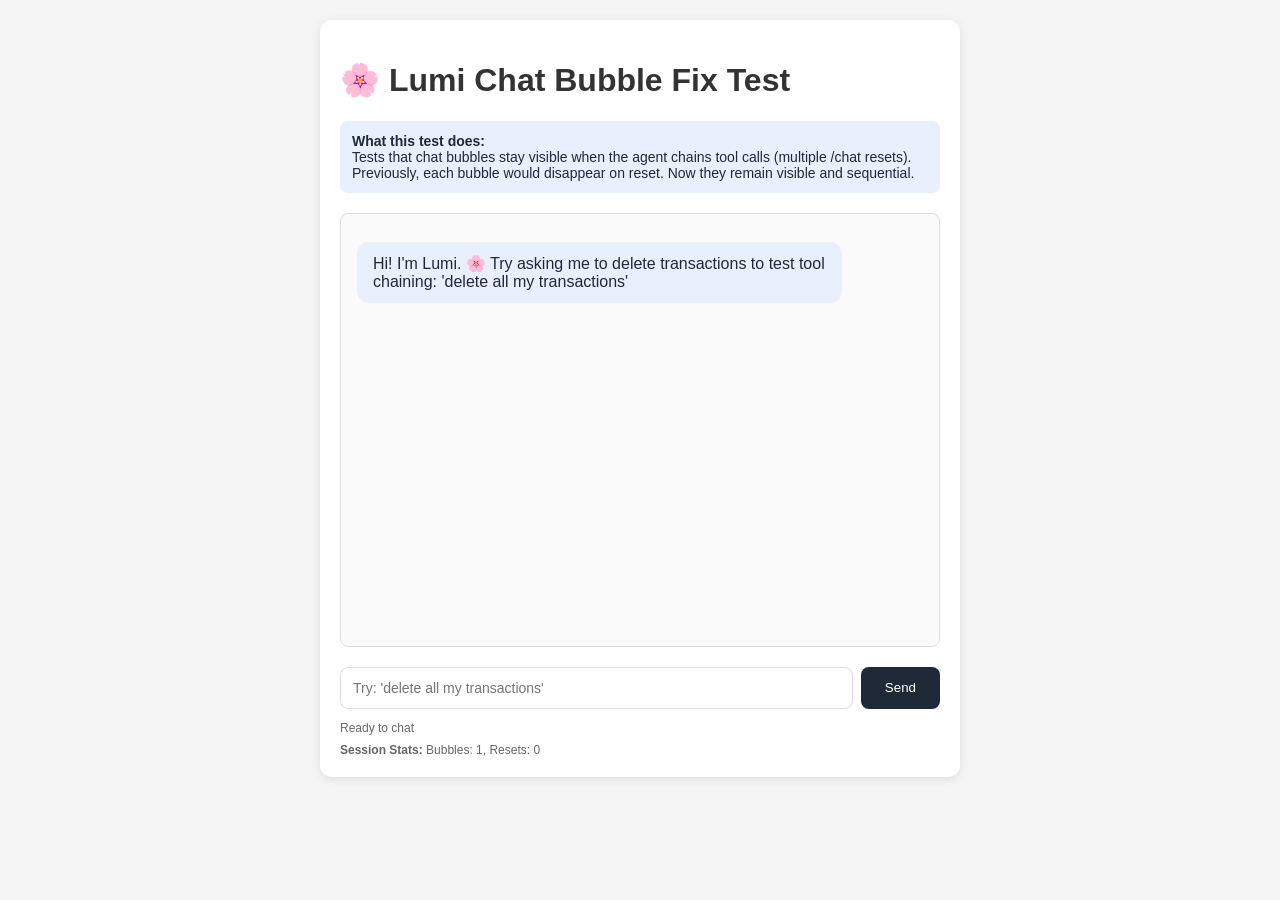
<file: test_bubble_fix.html>
<!DOCTYPE html>
<html lang="en">
<head>
  <meta charset="UTF-8" />
  <title>Lumi Chat Bubble Fix Test</title>
  <style>
    body {
      font-family: -apple-system, BlinkMacSystemFont, "Segoe UI", sans-serif;
      margin: 0;
      padding: 20px;
      background: #f5f5f5;
    }
    .container {
      max-width: 600px;
      margin: 0 auto;
      background: white;
      border-radius: 12px;
      box-shadow: 0 2px 10px rgba(0,0,0,0.1);
      padding: 20px;
    }
    h1 { color: #333; }
    .info { background: #e8f0fe; padding: 12px; border-radius: 8px; margin: 12px 0; color: #1f2937; font-size: 14px; }
    #messages {
      border: 1px solid #ddd;
      height: 400px;
      overflow-y: auto;
      padding: 16px;
      margin: 20px 0;
      background: #fafafa;
      border-radius: 8px;
    }
    .bubble {
      margin: 12px 0;
      padding: 12px 16px;
      border-radius: 12px;
      max-width: 80%;
      word-wrap: break-word;
    }
    .lumi-bubble {
      background: #e8f0fe;
      color: #1f2937;
      align-self: flex-start;
    }
    .user-bubble {
      background: #dcf8c6;
      color: #1f2937;
      align-self: flex-end;
      margin-left: auto;
    }
    .input-group {
      display: flex;
      gap: 8px;
    }
    input {
      flex: 1;
      padding: 12px;
      border: 1px solid #ddd;
      border-radius: 8px;
      font-size: 14px;
    }
    button {
      padding: 12px 24px;
      background: #1f2937;
      color: white;
      border: none;
      border-radius: 8px;
      cursor: pointer;
      font-weight: 500;
    }
    button:hover { background: #374151; }
    button:disabled { background: #9ca3af; cursor: not-allowed; }
    .status { font-size: 12px; color: #666; margin-top: 12px; }
    .success { color: #059669; }
    .error { color: #dc2626; }
  </style>
</head>
<body>
  <div class="container">
    <h1>🌸 Lumi Chat Bubble Fix Test</h1>
    <div class="info">
      <strong>What this test does:</strong><br/>
      Tests that chat bubbles stay visible when the agent chains tool calls (multiple /chat resets).
      Previously, each bubble would disappear on reset. Now they remain visible and sequential.
    </div>

    <div id="messages"></div>

    <div class="input-group">
      <input id="msg" type="text" placeholder="Try: 'delete all my transactions'" />
      <button id="sendBtn" onclick="sendMessage()">Send</button>
    </div>

    <div class="status">
      <div id="status">Ready to chat</div>
      <div id="bubbleCount" style="margin-top: 8px;"></div>
    </div>
  </div>

  <script>
    const API = "http://localhost:8000";
    let bubblesCreated = 0;
    let resetsReceived = 0;
    let isLoading = false;

    function addBubble(role, text) {
      const container = document.getElementById("messages");
      const el = document.createElement("div");
      el.className = "bubble " + (role === "lumi" ? "lumi-bubble" : "user-bubble");
      el.textContent = text;
      container.appendChild(el);
      container.scrollTop = container.scrollHeight;
      bubblesCreated++;
      updateStatus();
      return el;
    }

    function updateStatus() {
      const status = document.getElementById("status");
      const count = document.getElementById("bubbleCount");
      status.textContent = isLoading ? "Chatting..." : "Ready to chat";
      count.innerHTML = `<strong>Session Stats:</strong> Bubbles: ${bubblesCreated}, Resets: ${resetsReceived}`;
    }

    async function sendMessage() {
      const input = document.getElementById("msg");
      const msg = input.value.trim();
      if (!msg || isLoading) return;

      isLoading = true;
      document.getElementById("sendBtn").disabled = true;
      updateStatus();

      addBubble("user", msg);
      input.value = "";

      try {
        // Simulated context with transactions
        const context = {
          profile: { name: "Test User", age: 30, income: 5000, stage: "early", risk: "medium" },
          goals: [],
          transactions: [
            { amount: 50, category: "Food", merchant: "McDonalds", date: "2026-06-20" },
            { amount: 100, category: "Transport", merchant: "Grab", date: "2026-06-21" },
            { amount: 30, category: "Entertainment", merchant: "Netflix", date: "2026-06-22" }
          ],
          preferences: {},
          history: []
        };

        const response = await fetch(API + "/chat", {
          method: "POST",
          headers: { "Content-Type": "application/json" },
          body: JSON.stringify({ message: msg, context })
        });

        if (!response.ok) throw new Error(`Server error ${response.status}`);

        let fullText = "";
        let currentBubble = null;
        let buffer = "";

        const reader = response.body.getReader();
        const decoder = new TextDecoder();

        while (true) {
          const { value, done } = await reader.read();
          if (done) break;

          buffer += decoder.decode(value, { stream: true });
          let nlIdx;

          while ((nlIdx = buffer.indexOf("\n\n")) !== -1) {
            const line = buffer.slice(0, nlIdx).trim();
            buffer = buffer.slice(nlIdx + 2);

            if (!line.startsWith("data:")) continue;

            let payload;
            try {
              payload = JSON.parse(line.slice(5).trim());
            } catch (e) {
              continue;
            }

            if (payload.token !== undefined) {
              fullText += payload.token;
              if (!currentBubble) {
                currentBubble = addBubble("lumi", "");
              }
              // Show partial text but hide __ACTION__ marker
              const visibleText = fullText.indexOf("__ACTION__") === -1
                ? fullText
                : fullText.slice(0, fullText.indexOf("__ACTION__")).trim();
              currentBubble.textContent = visibleText;
              document.getElementById("messages").scrollTop =
                document.getElementById("messages").scrollHeight;
            }
            else if (payload.reset !== undefined) {
              // THIS IS THE KEY: Reset signal received
              resetsReceived++;
              console.log(`✓ RESET #${resetsReceived} - bubble remains visible (NOT removed)`);
              currentBubble = null;  // Stop updating this bubble, but don't remove it
              fullText = "";         // Clear for next stream
            }
            else if (payload.done) {
              break;
            }
          }
        }

        document.getElementById("status").innerHTML =
          `<span class="success">✓ Chat complete!</span> ${resetsReceived} tool calls chained - all bubbles visible.`;
      } catch (e) {
        addBubble("lumi", `Error: ${e.message}`);
        document.getElementById("status").innerHTML =
          `<span class="error">✗ Error: ${e.message}</span>`;
      }

      isLoading = false;
      document.getElementById("sendBtn").disabled = false;
      updateStatus();
    }

    // Allow Enter to send
    document.getElementById("msg").addEventListener("keypress", (e) => {
      if (e.key === "Enter" && !isLoading) sendMessage();
    });

    // Initialize
    window.onload = () => {
      addBubble("lumi", "Hi! I'm Lumi. 🌸\n\nTry asking me to delete transactions to test tool chaining: 'delete all my transactions'");
      updateStatus();
    };
  </script>
</body>
</html>
</file>
